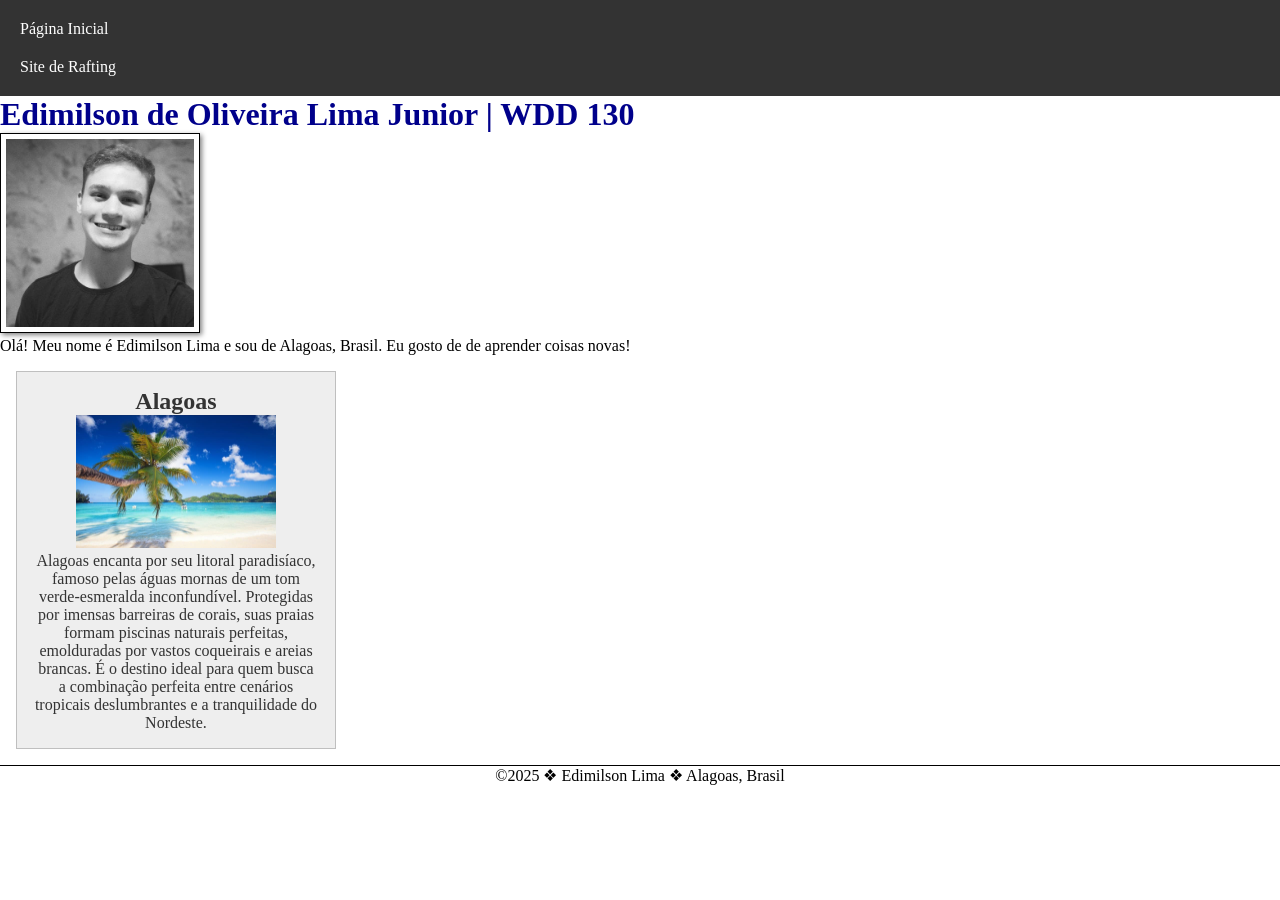
<file: index.html>
<!DOCTYPE html>
<html lang="pt-br">
<head>
    <meta charset="UTF-8">
    <meta name="viewport" content="width=device-width, initial-scale=1.0">
    <title>Edimilson de Oliveira Lima Junior | WDD 130</title>
    <meta name="description" content="Essa é a pagina inicial do Edimilson Lima do curso WDD 130 da BYU">
    <meta name="author" content="Edimilson Lima">
    <link rel="stylesheet" href="estilos/estilos.css">
</head>
<body>
    <header>
        <nav>
            <a href="#">Página Inicial</a>
            <a href="wwr/">Site de Rafting</a>
        </nav>
    </header>
    <main>
        <h1>Edimilson de Oliveira Lima Junior | WDD 130</h1>
        <img src="imagens/perfil.jpg" alt="Olá, meu nome é Edimilson Lima" width="200">
        <p>Olá! Meu nome é Edimilson Lima e sou de Alagoas, Brasil. Eu gosto de de aprender coisas novas! </p>
    </main>
    <aside>
        <h2>Alagoas</h2>
        <img src="imagens/alagoas.jpg" alt="Praia em Alagoas">
        <p>Alagoas encanta por seu litoral paradisíaco, famoso pelas águas mornas de um tom verde-esmeralda inconfundível. Protegidas por imensas barreiras de corais, suas praias formam piscinas naturais perfeitas, emolduradas por vastos coqueirais e areias brancas. É o destino ideal para quem busca a combinação perfeita entre cenários tropicais deslumbrantes e a tranquilidade do Nordeste.</p>
    </aside>
    <footer>
        <p>©2025 ❖ Edimilson Lima ❖ Alagoas, Brasil</p>
    </footer>
</body>
</html>
</file>
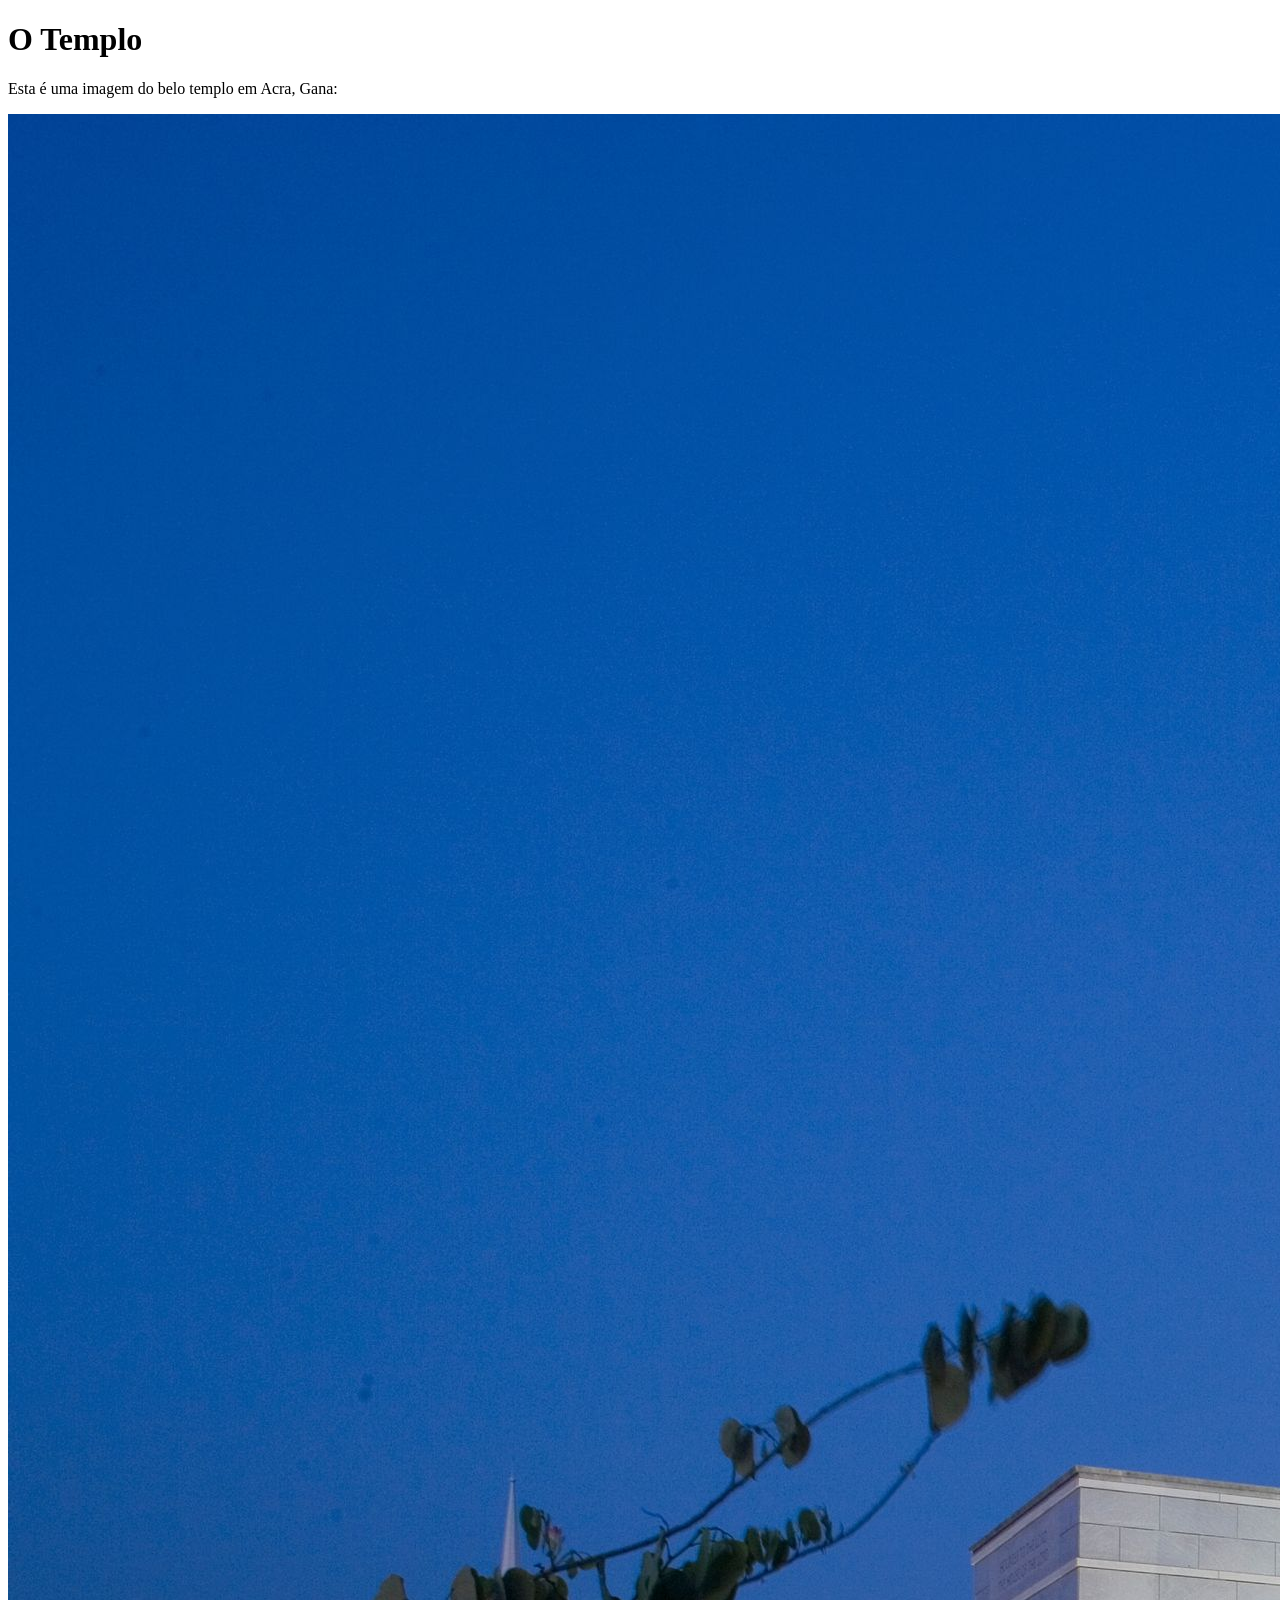
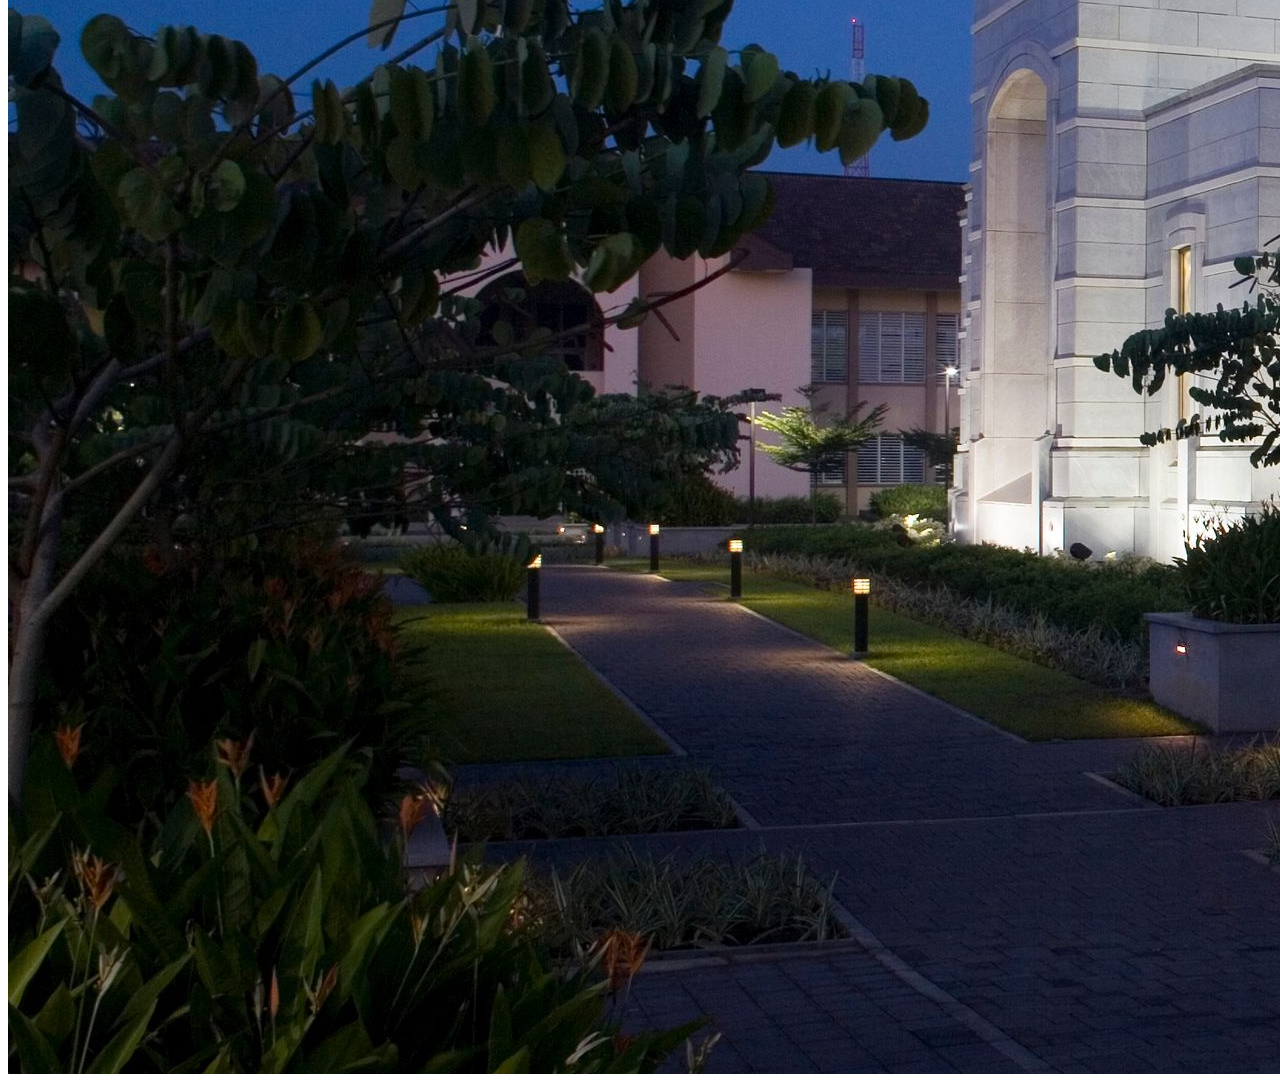
<file: semana01/imagens.html>
<!DOCTYPE html>
<html lang="pt-br">
<head>
    <meta charset="UTF-8">
    <meta name="viewport" content="width=device-width, initial-scale=1.0">
    <title>Imagem do Templo</title>
</head>
<body>
    <h1>O Templo</h1>
    <p>Esta é uma imagem do belo templo em Acra, Gana:</p>
    <img src="imagens/templo-largo.jpeg" alt="O Templo de Acra, Gana">
    
</body>
</html>
</file>
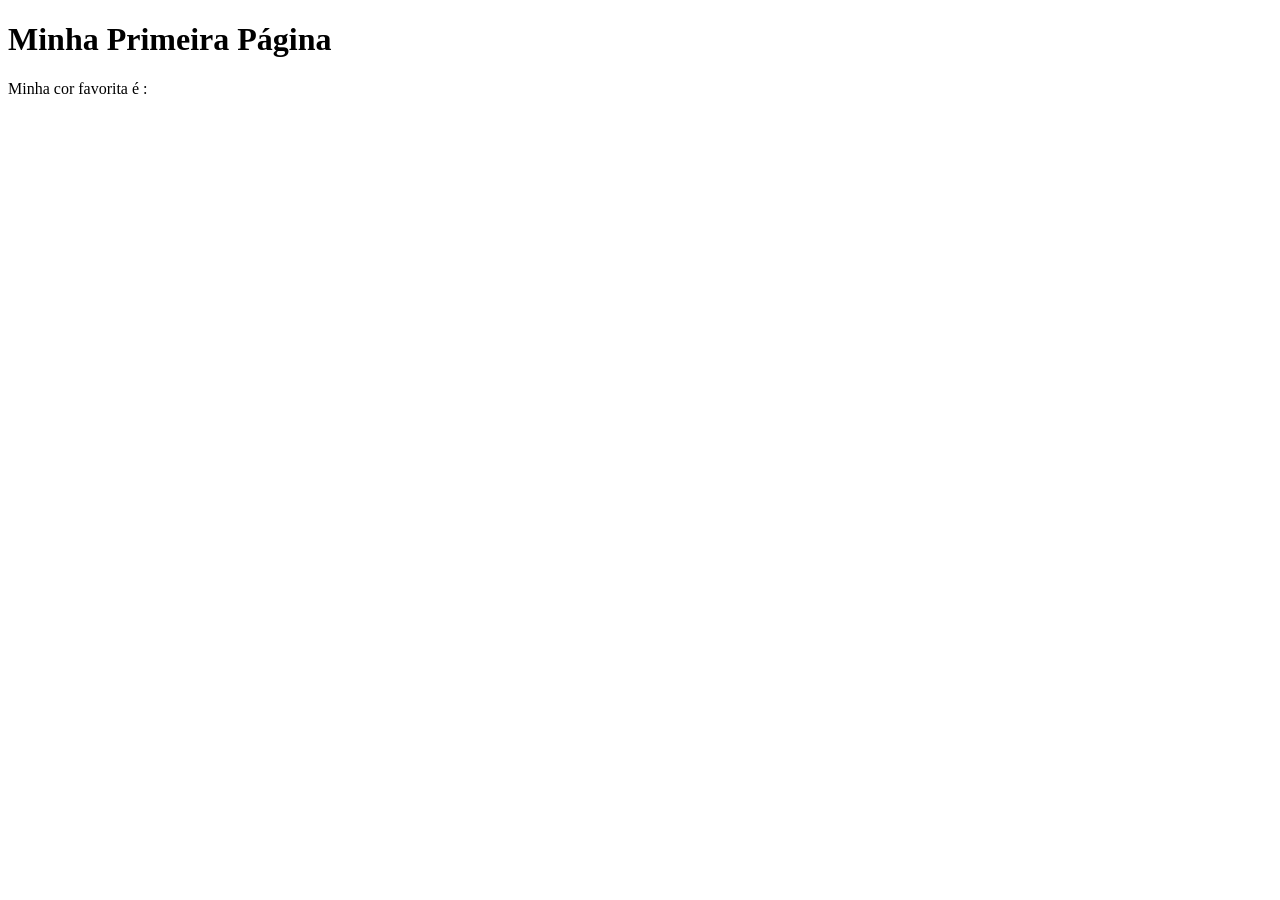
<file: semana01/primeira-pagina.html>
<!DOCTYPE html>
<html lang="pt-br">
<head>
    <meta charset="UTF-8">
    <meta name="viewport" content="width=device-width, initial-scale=1.0">
    <title>Minha Primeira Página</title>
</head>
<body>
    <h1>Minha Primeira Página</h1>
    <p>Minha cor favorita é : </p>
</body>
</html>
</file>
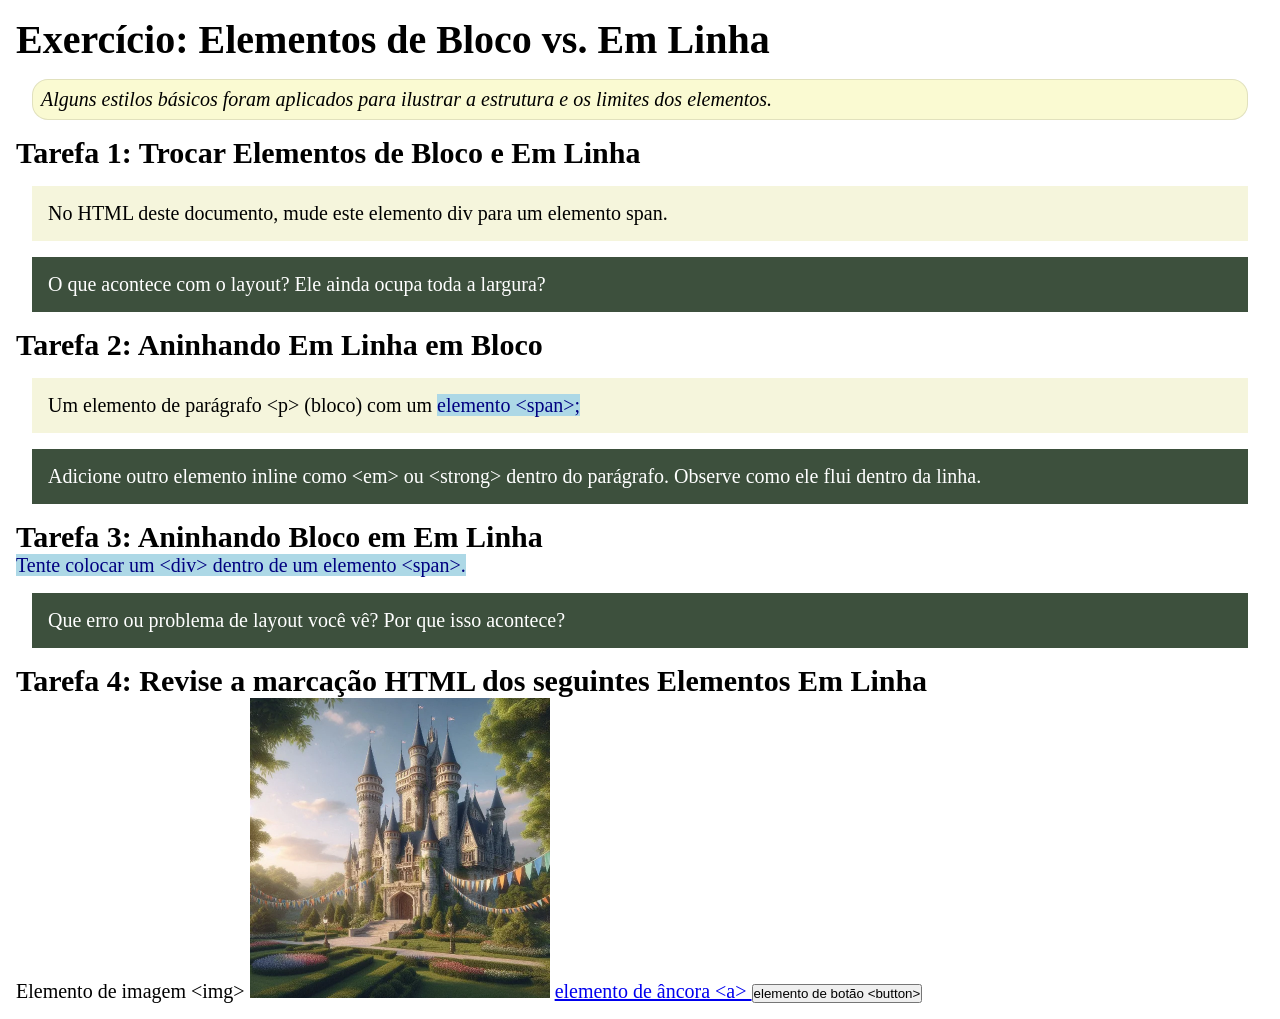
<file: semana02/bloco-vs-inline.html>
<!DOCTYPE html>
<html lang="pt-br">

<head>
    <meta charset="UTF-8">
    <meta name="viewport" content="width=device-width, initial-scale=1.0">
    <title>Exercício: Elementos de Bloco vs. Inline</title>
    <link rel="stylesheet" href="estilos/bloco-vs-inline.css">
</head>

<body>
    <main>
        <h1>Exercício: Elementos de Bloco vs. Em Linha</h1>
        <p class="note">Alguns estilos básicos foram aplicados para ilustrar a estrutura e os limites dos elementos.</p>

        <h2>Tarefa 1: Trocar Elementos de Bloco e Em Linha</h2>
        <div>No HTML deste documento, mude este elemento div para um elemento span.</div>

        <p class="question">O que acontece com o layout? Ele ainda ocupa toda a largura?</p>

        <h2>Tarefa 2: Aninhando Em Linha em Bloco</h2>
        <p>Um elemento de parágrafo &lt;p&gt; (bloco) com um <span>elemento &lt;span&gt;;</span></p>
        <p class="question">Adicione outro elemento inline como &lt;em&gt; ou &lt;strong&gt; dentro do parágrafo.
            Observe como ele flui dentro da linha.</p>

        <h2>Tarefa 3: Aninhando Bloco em Em Linha</h2>
        <span>Tente colocar um &lt;div&gt; dentro de um elemento &lt;span&gt;.</span>
        <p class="question">Que erro ou problema de layout você vê? Por que isso acontece?</p>


        <h2>Tarefa 4: Revise a marcação HTML dos seguintes Elementos Em Linha</h2>
        Elemento de imagem &lt;img&gt;
        <img src="imagens/castelo.webp" alt="imagem (imagens estão em linha)" width="300" height="300">
        <a href="https://churchofjesuschrist.org">elemento de âncora &lt;a&gt; </a>
        <button type="button">elemento de botão &lt;button&gt;</button>
    </main>
</body>

</html>
</file>
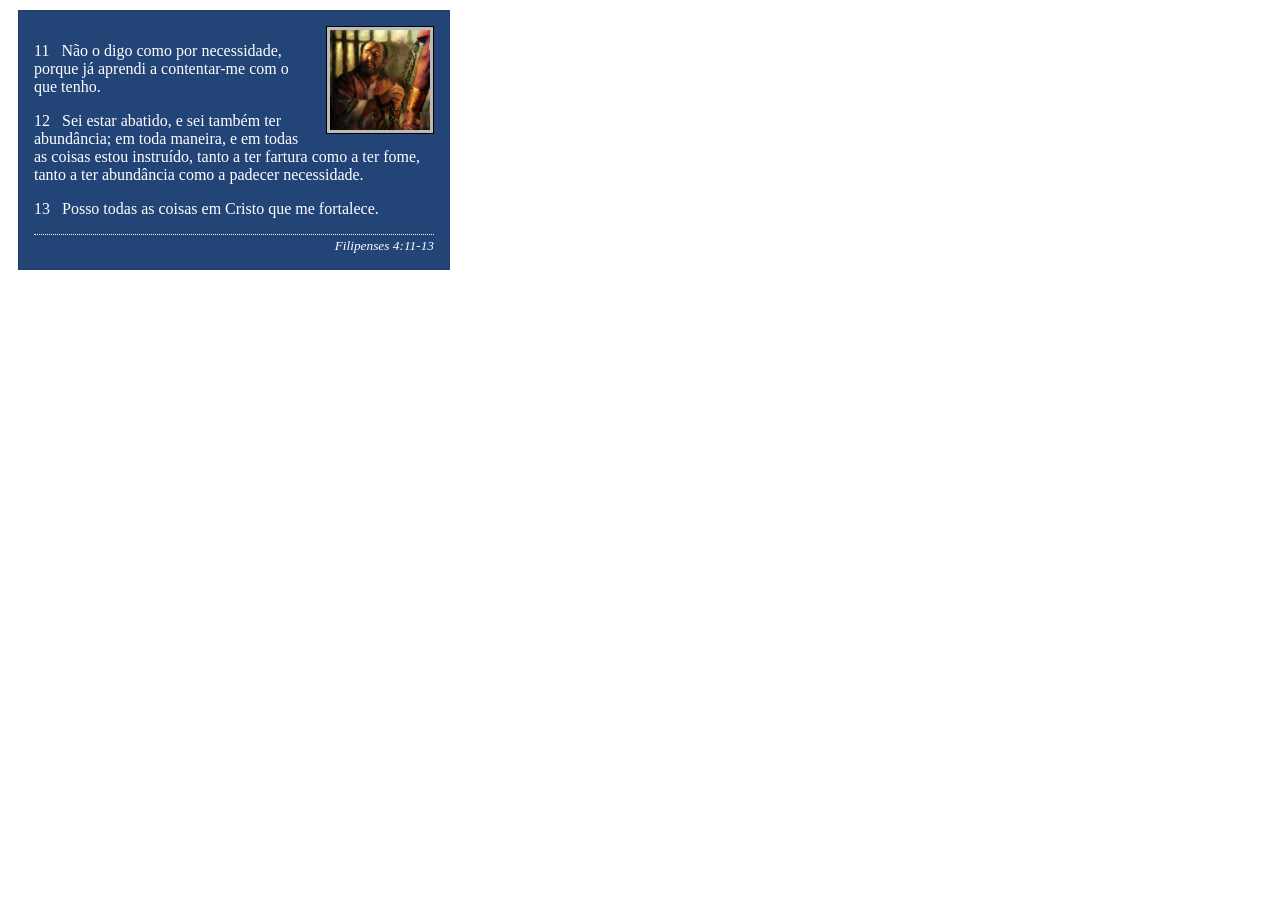
<file: semana02/box-model-solucao.html>
<!DOCTYPE html>
<html lang="pt-br">

<head>
    <meta charset="UTF-8">
    <meta name="viewport" content="width=device-width, initial-scale=1.0">
    <title>Atividade de Box Model</title>
    <link rel="stylesheet" href="estilos/box-model-solucao.css">
</head>

<body>
    <main>
        <div class="callout">
            <img src="imagens/apostolo-paulo-preso.webp" alt="Apóstolo Paulo - Preso em Roma" width="200" height="200">
            <blockquote>
                <p>11 &nbsp; Não o digo como por necessidade, porque já aprendi a contentar-me com o que tenho.</p>
                <p>12 &nbsp; Sei estar abatido, e sei também ter abundância; em toda maneira, e em todas as coisas estou
                    instruído, tanto a ter fartura como a ter fome, tanto a ter abundância como a padecer necessidade.
                </p>
                <p>13 &nbsp; Posso todas as coisas em Cristo que me fortalece.</p>
            </blockquote>
            <cite>Filipenses 4:11-13</cite>
        </div>
    </main>
</body>

</html>
</file>
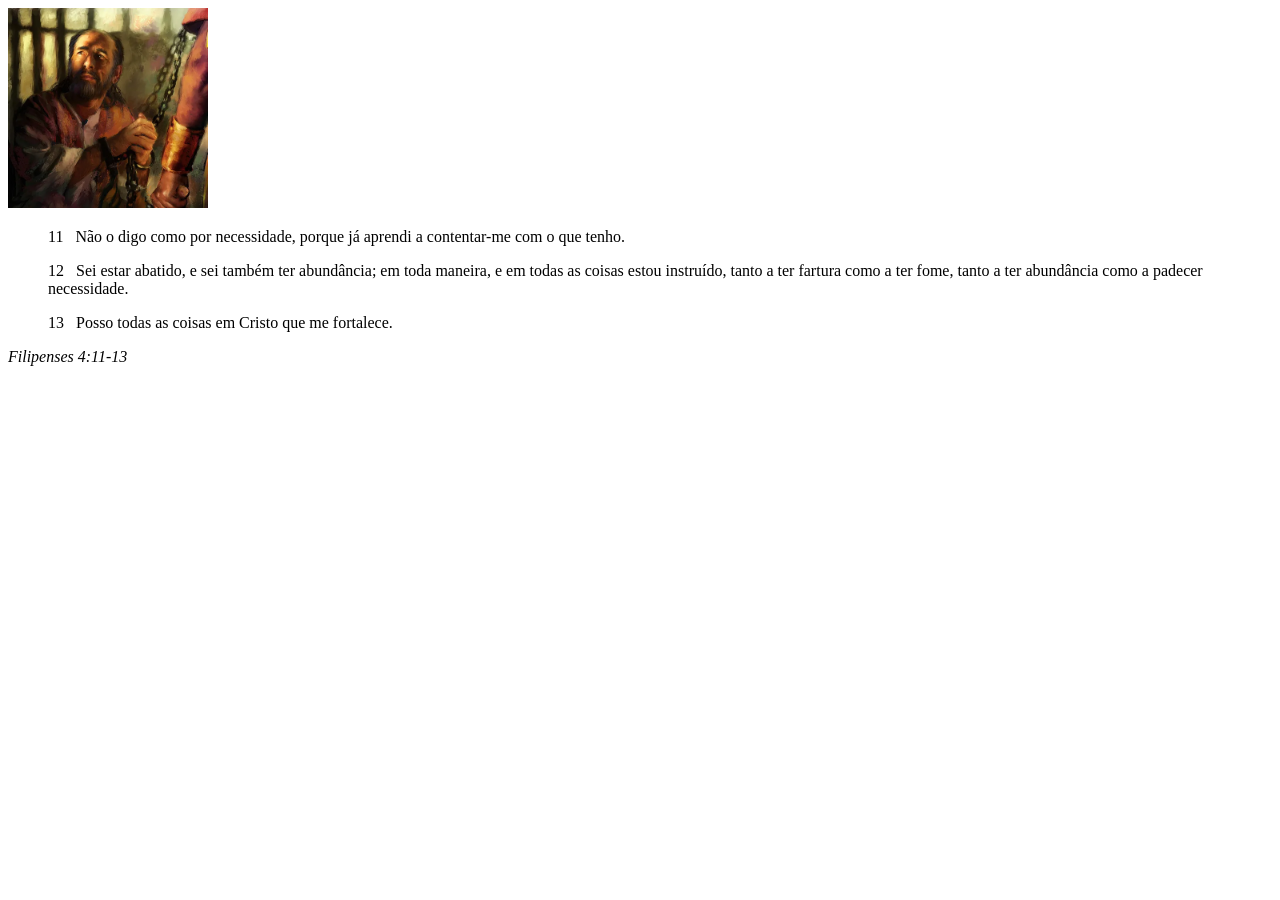
<file: semana02/box-model.html>
<!DOCTYPE html>
<html lang="pt-br">
<head>
    <meta charset="UTF-8">
    <meta name="viewport" content="width=device-width, initial-scale=1.0">
    <title>Atividade de Box Model</title>
</head>
<body>
    <main>
        <div class="callout">
            <img src="imagens/apostolo-paulo-preso.webp" alt="Apóstolo Paulo - Preso em Roma" width="200" height="200">
            <blockquote>
                <p>11 &nbsp; Não o digo como por necessidade, porque já aprendi a contentar-me com o que tenho.</p>
                <p>12 &nbsp; Sei estar abatido, e sei também ter abundância; em toda maneira, e em todas as coisas estou instruído, tanto a ter fartura como a ter fome, tanto a ter abundância como a padecer necessidade.</p>
                <p>13 &nbsp; Posso todas as coisas em Cristo que me fortalece.</p>
            </blockquote>
            <cite>Filipenses 4:11-13</cite>
        </div>
    </main>
</body>
</html>
</file>
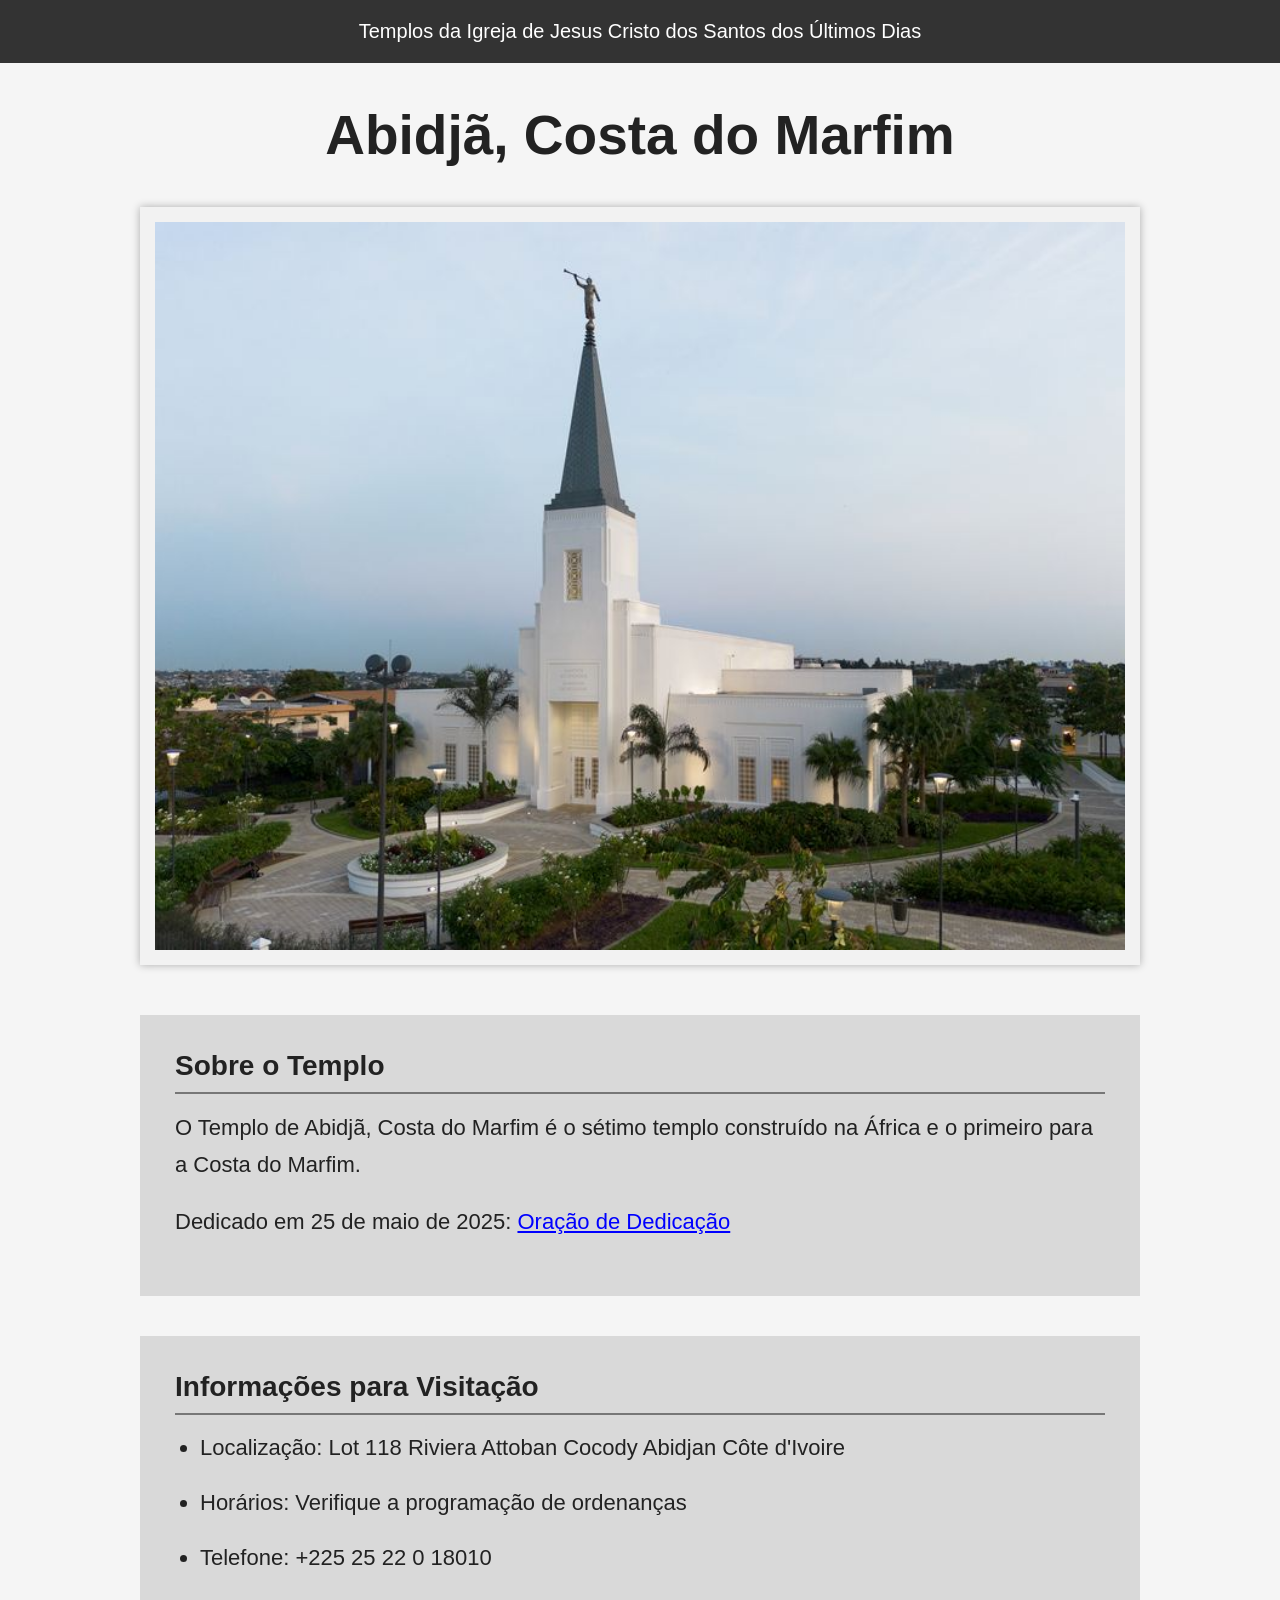
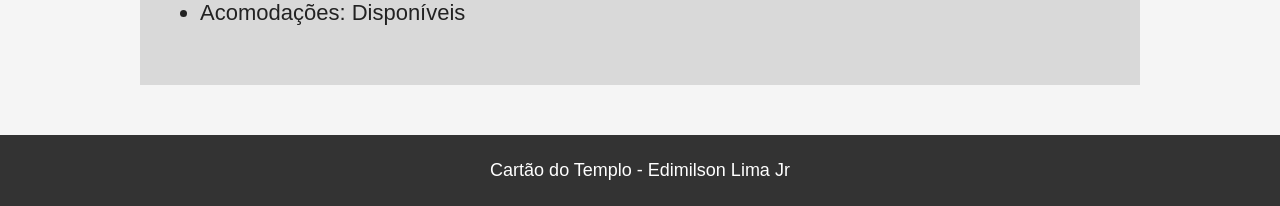
<file: semana02/templo.html>
<!DOCTYPE html>
<html lang="pt-br">

<head>
    <meta charset="UTF-8">
    <meta name="viewport" content="width=device-width, initial-scale=1.0">
    <title>Cartão do Templo - Abidjã, Costa do Marfim</title>
    <link rel="stylesheet" href="estilos/templo.css">
</head>

<body>
    <header>
        <p>Templos da Igreja de Jesus Cristo dos Santos dos Últimos Dias</p>
    </header>
    <main>
        <h1>Abidjã, Costa do Marfim</h1>
        <picture>
            <img src="imagens/abidja-costa-do-marfim.jpeg" alt="Templo de Abidjã, Costa do Marfim">
        </picture>
        <section>
            <h2>Sobre o Templo</h2>
            <p>O Templo de Abidjã, Costa do Marfim é o sétimo templo construído na África e o primeiro para a Costa do Marfim.</p>
            <p>Dedicado em 25 de maio de 2025: <a
                    href="https://www.churchofjesuschrist.org/temples/dedicatory-prayer/abidjan-ivory-coast-temple/2025-05-25?lang=eng"
                    target="_blank" rel="noopener noreferrer">Oração de Dedicação</a></p>
        </section>
        <section>
            <h2>Informações para Visitação</h2>
            <ul>
                <li>Localização: Lot 118 Riviera Attoban Cocody Abidjan Côte d'Ivoire</li>
                <li>Horários: Verifique a programação de ordenanças</li>
                <li>Telefone: +225 25 22 0 18010</li>
                <li>Acomodações: Disponíveis</li>
            </ul>
        </section>
    </main>
    <footer>
        <p>Cartão do Templo - Edimilson Lima Jr</p>
    </footer>
</body>

</html>
</file>
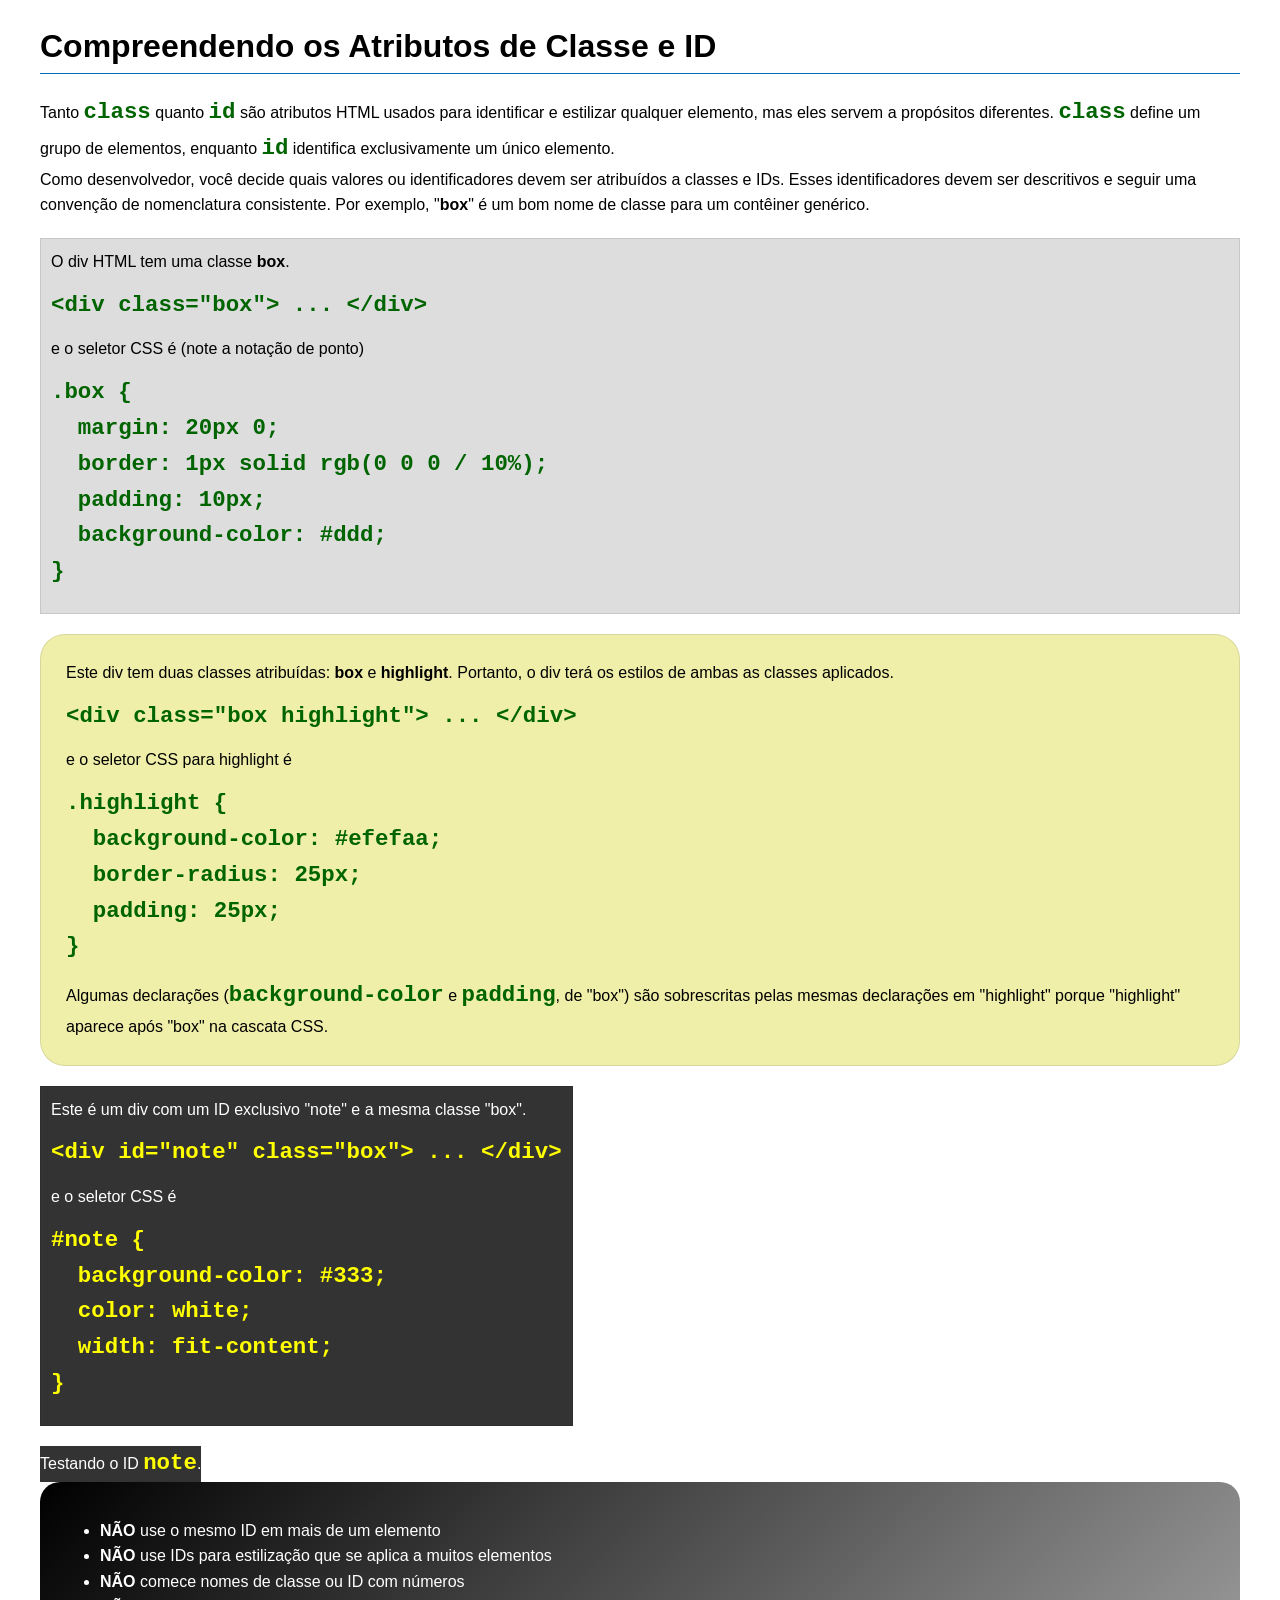
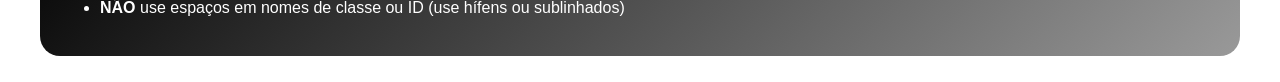
<file: semana03/classe-e-id.html>
<!DOCTYPE html>
<html lang="pt-br">

<head>
    <meta charset="UTF-8">
    <meta name="viewport" content="width=device-width, initial-scale=1.0">
    <title>Atributos de Classe vs ID</title>
    <link rel="stylesheet" href="estilos/classe-e-id.css">
</head>

<body>
    <h1>Compreendendo os Atributos de Classe e ID</h1>
    <p>Tanto <code>class</code> quanto <code>id</code> são atributos HTML usados para identificar e estilizar qualquer
        elemento, mas eles servem a propósitos diferentes. <code>class</code> define um grupo de elementos, enquanto
        <code>id</code> identifica exclusivamente um único elemento.
    </p>
    <p>Como desenvolvedor, você decide quais valores ou identificadores devem ser atribuídos a classes e IDs. Esses
        identificadores devem ser descritivos e seguir uma convenção de nomenclatura consistente. Por exemplo,
        "<strong>box</strong>" é um bom nome de classe para um contêiner genérico.</p>
    <div class="box">
        <p>O div HTML tem uma classe <strong>box</strong>.</p>
        <pre><code class="html">&lt;div class="box"&gt; ... &lt;/div&gt;</code></pre>
        e o seletor CSS é (note a notação de ponto)
        <pre><code class="css">.box {
  margin: 20px 0;
  border: 1px solid rgb(0 0 0 / 10%);
  padding: 10px;
  background-color: #ddd; 
}</code></pre>
    </div>

    <div class="box highlight">
        <p>Este div tem duas classes atribuídas: <strong>box</strong> e <strong>highlight</strong>. Portanto, o div terá
            os estilos de ambas as classes aplicados.</p>
        <pre><code class="html">&lt;div class="box highlight"&gt; ... &lt;/div&gt;</code></pre>
        e o seletor CSS para highlight é
        <pre><code class="css">.highlight {
  background-color: #efefaa;
  border-radius: 25px;
  padding: 25px;
}</code></pre>
        <p>Algumas declarações (<code>background-color</code> e <code>padding</code>, de "box") são sobrescritas pelas
            mesmas declarações em "highlight" porque "highlight" aparece após "box" na cascata CSS.</p>
    </div>

    <div id="note" class="box">
        <p>Este é um div com um ID exclusivo "note" e a mesma classe "box".</p>
        <pre><code class="html">&lt;div id="note" class="box"&gt; ... &lt;/div&gt;</code></pre>
        e o seletor CSS é
        <pre><code class="css">#note {
  background-color: #333;
  color: white;
  width: fit-content;
}</code></pre>
    </div>

    <div id="note">
        <p>Testando o ID <code>note</code>.</p>
    </div>

    <section id="melhor-pratica">
        <ul>
            <li><strong>NÃO</strong> use o mesmo ID em mais de um elemento</li>
            <li><strong>NÃO</strong> use IDs para estilização que se aplica a muitos elementos</li>
            <li><strong>NÃO</strong> comece nomes de classe ou ID com números</li>
            <li><strong>NÃO</strong> use espaços em nomes de classe ou ID (use hífens ou sublinhados)</li>
        </ul>
    </section>

    <br>

</body>

</html>
</file>
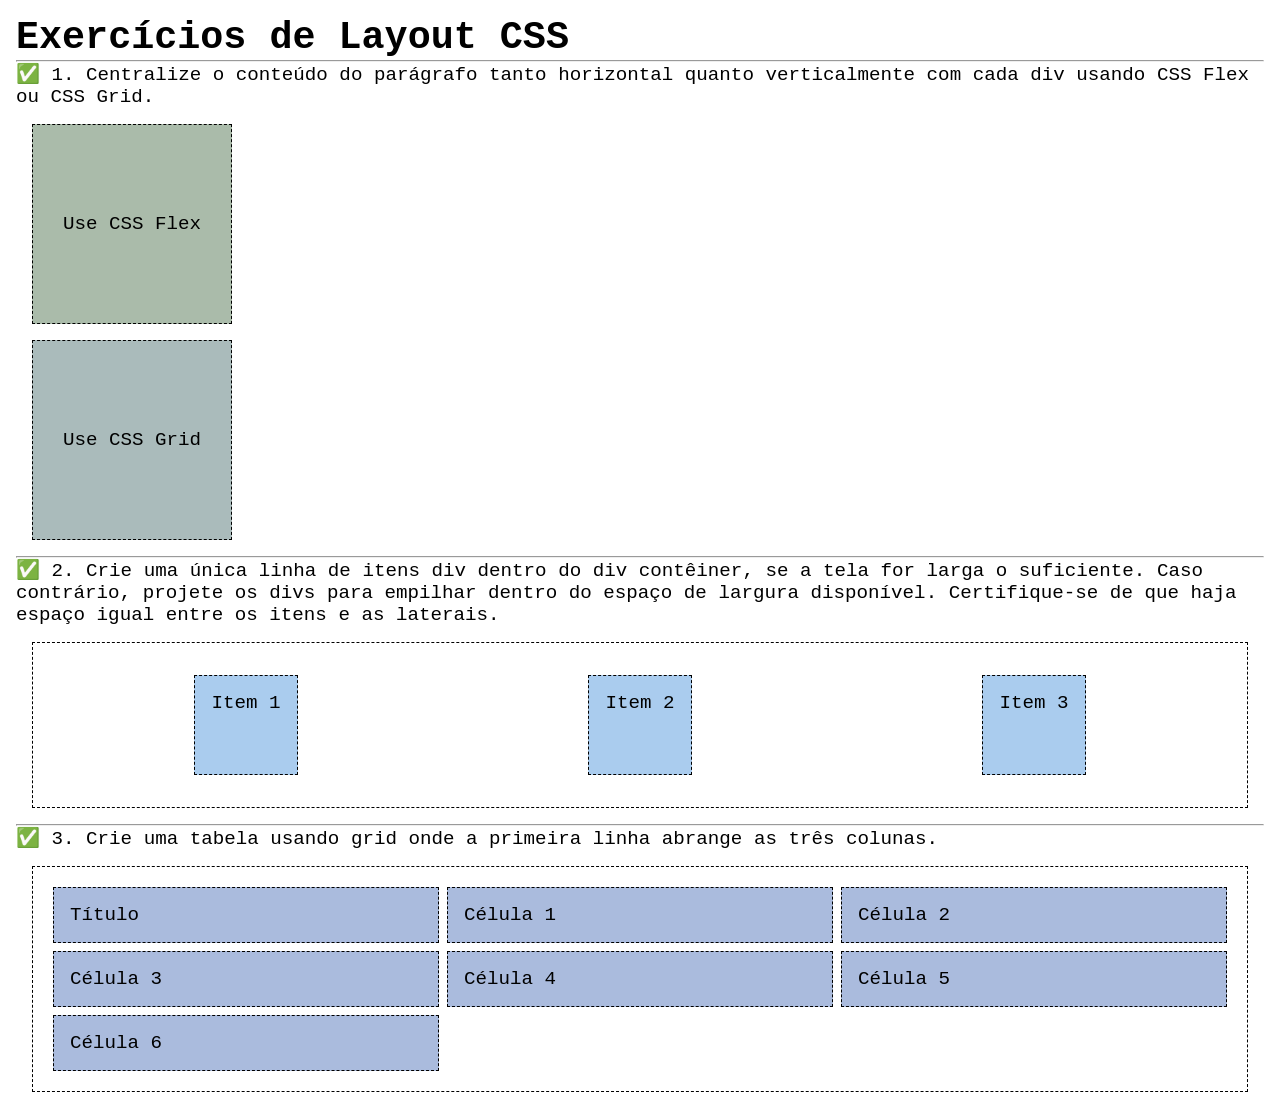
<file: semana04/exercicios-layout.html>
<!DOCTYPE html>
<html lang="pt-br">

<head>
    <meta charset="UTF-8">
    <meta name="viewport" content="width=device-width, initial-scale=1.0">
    <title>Exercícios de Layout CSS</title>
    <link rel="stylesheet" href="estilos/solucoes-dos-exercicios-de-layout.css">
</head>

<body>
    <main>
        <h1>Exercícios de Layout CSS</h1>
        <hr>
        <p>✅ 1. Centralize o conteúdo do parágrafo tanto horizontal quanto verticalmente com cada div usando CSS Flex ou
            CSS Grid.
        </p>
        <div class="one flex">
            <p>Use CSS Flex</p>
        </div>
        <div class="one grid">
            <p>Use CSS Grid</p>
        </div>
        <hr>
        <p>✅ 2. Crie uma única linha de itens div dentro do div contêiner, se a tela for larga o suficiente. Caso
            contrário, projete os
            divs para empilhar dentro do espaço de largura disponível. Certifique-se de que haja espaço igual entre os
            itens e as laterais.</p>
        <div class="container2">
            <div class="dois">
                <p>Item 1</p>
            </div>
            <div class="dois">
                <p>Item 2</p>
            </div>
            <div class="dois">
                <p>Item 3</p>
            </div>
        </div>
        <hr>
        <p>✅ 3. Crie uma tabela usando grid onde a primeira linha abrange as três colunas. </p>
        <div class="container3">
            <div class="tres colunas-3">
                <p>Título</p>
            </div>
            <div class="tres">
                <p>Célula 1</p>
            </div>
            <div class="tres">
                <p>Célula 2</p>
            </div>
            <div class="tres">
                <p>Célula 3</p>
            </div>
            <div class="tres">
                <p>Célula 4</p>
            </div>
            <div class="tres">
                <p>Célula 5</p>
            </div>
            <div class="tres">
                <p>Célula 6</p>
            </div>

        </div>
    </main>
</body>

</html>
</file>
<file: estilos/estilos.css>
* {
    margin: 0;
    padding: 0;
    box-sizing: border-box;
}

nav {
    background-color: #333;
    padding: 10px;
}

nav a {
    color: white;
    padding: 10px;
    display: block;
    text-decoration: none;
}

main {
    max-width: 840px;
}

h1 {
    color: darkblue;
}

p {
    padding: 0;
}

main img {
    width: 200px;
    height: auto;
    border: 1px solid #000;
    padding: 5px;
    box-shadow: 2px 2px 5px gray;
}

aside {
    width: 20rem;
    margin: 1rem;
    border: 1px solid rgb(0 0 0 / 0.2);
    padding: 1rem;
    background-color: #eee;
    color: #333;
    text-align: center;
}

aside img {
    width: 200px;
    height: auto;
}

footer {
    margin-top: 15px;
    border-top: 1px solid #000;
    text-align: center;
}
</file>
<file: semana02/estilos/bloco-vs-inline.css>
* {
    margin: 0;
    padding: 0;
}

body {
    font-size: 20px;
    margin: 1rem;
}

p,
div {
    background-color: beige;
    margin: 1rem;
    padding: 1rem;
}

span {
    color: navy;
    background-color: lightblue;
}

code {
    margin: 0;
    padding: 0;
    color: green;
    font-size: 1.2rem;
}

.note {
    font-style: italic;
    background-color: lightgoldenrodyellow;
    border-radius: 1rem;
    border: 1px solid rgb(0 0 0 / 10%);
    margin: 1rem;
    padding: .5rem;
}

.question {
    background-color: #3d503d;
    color: #fff;
}
</file>
<file: semana02/estilos/box-model-solucao.css>
.callout {
    max-width: 400px;
    margin: 10px;
    border: 1px solid rgba(0, 0, 0, .1);
    padding: 15px;
    background-color: #247;
    color: #fff;
}

.callout img {
    float: right;
    margin: 0 0 10px 15px;
    border: 1px solid #000;
    padding: 3px;
    background-color: #bbb;
    width: 100px;
    height: auto;

}

blockquote {
    margin: 0;
}

cite {
    display: block;
    border-top: 1px dotted #fff;
    padding-top: 3px;
    text-align: right;
    font-size: smaller;
}
</file>
<file: semana02/estilos/templo.css>
* {
    margin: 0;
    padding: 0;
    box-sizing: border-box;
}

body {
    font-family: Arial, Helvetica, sans-serif;
    background-color: #F5F5F5;
    color: #222;
}

header {
    background-color: #333;
    color: white;
    text-align: center;
    padding: 20px;
    font-size: 20px;
}

main {
    width: 80%;
    max-width: 1000px;
    margin: 40px auto;
}

h1 {
    text-align: center;
    font-size: 55px;
    margin-bottom: 40px;
}

picture img {
    width: 100%;
    border: 15px solid #f2f2f2;
    box-shadow: 0 0 8px rgba(0, 0, 0, 0.3);
    display: block;
    margin-bottom: 50px;
}

section {
    background-color: #D9D9D9;
    padding: 35px;
    margin-bottom: 40px;
}

section h2 {
    font-size: 28px;
    margin-bottom: 15px;
    border-bottom: 2px solid #777;
    padding-bottom: 10px;
}

section p {
    margin-bottom: 20px;
    line-height: 1.7;
    font-size: 22px;
}

section ul {
    padding-left: 25px;
}

section li {
    margin-bottom: 20px;
    font-size: 22px;
    line-height: 1.6;
}

a {
    color: blue;
}

footer {
    background-color: #333;
    color: white;
    text-align: center;
    padding: 25px;
    font-size: 18px;
    margin-top: 50px;
}
</file>
<file: semana03/estilos/classe-e-id.css>
body {
    font-family: Arial, sans-serif;
    line-height: 1.6;
    margin: 0;
    padding: 0 40px;
}

h1 {
    border-bottom: 1px solid rgb(0 110 182);
    padding-bottom: 0;
}



p {
    margin: 0;
}

code {
    color: darkgreen;
    font-weight: 700;
    font-size: 1.4rem;
}

/* Class exemplos - podem ser reutilizados */

.box {
    margin: 20px 0;
    border: 1px solid rgb(0 0 0 / 10%);
    padding: 10px;
    background-color: #ddd; /* essa é a abreviação para #dddddd */
}

.highlight {
    background-color: #efefaa;
    border-radius: 25px;
    padding: 25px;
}

/* ID exemplos - devem ser únicos */

#note {
    background-color: #333;
    color: white;
    width: fit-content;
}

#note code {
    color: yellow;
}

#melhor-pratica {
    background: linear-gradient(135deg, #000 0%, #999 100%);
    color: white;
    border-radius: 20px;
    padding: 20px
}
</file>
<file: semana04/estilos/solucoes-dos-exercicios-de-layout.css>
* {
    margin: 0;
    padding: 0;
    box-sizing: border-box;
}

body {
    margin: 1rem;
    font-family: monospace;
    font-size: 1.2rem;
}

div {
    margin: 1rem;
    border: 1px dashed;
    padding: 1rem;
}

.one {
    width: 200px;
    height: 200px;
}

.flex {
    background-color: #aba;
    display: flex;
    justify-content: center;
    align-items: center;
}

.grid {
    background-color: #abb;
    display: grid;
    place-items: center;
}

.container2 {
    display: flex;
    flex-wrap: wrap;
    justify-content: space-around;
}

.dois {
    background-color: #ace;
    height: 100px;
}

.container3 {
    display: grid;
    grid-template-columns: repeat(3, 1fr);
}

.columns-3 {
    grid-column: span 3;}

.tres {
    margin: .25rem;
    background-color: #abd;
}
</file>
